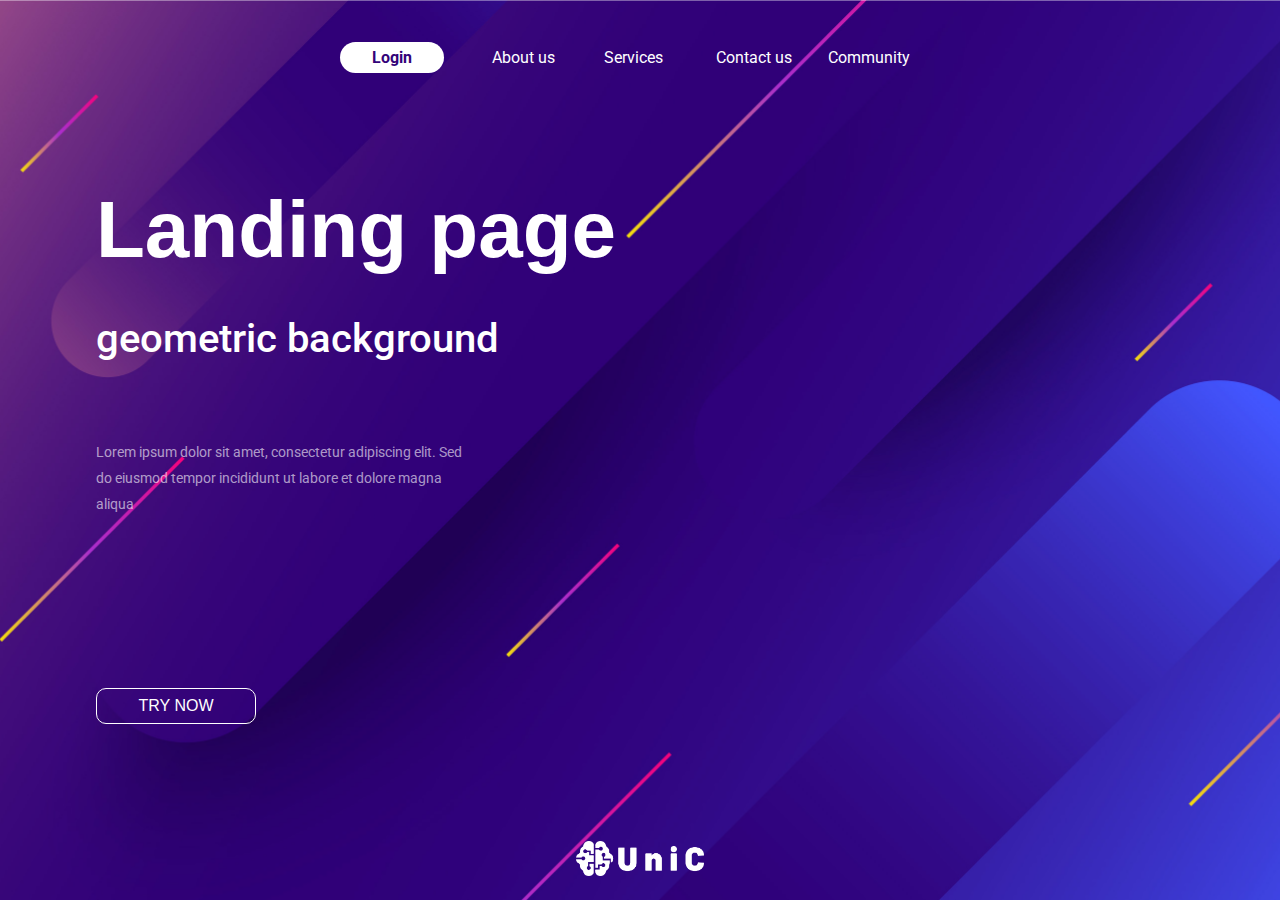
<file: 1-layout-UniC/index.html>
<!DOCTYPE html>
<html lang="en">
  <head>
    <meta charset="utf-8">
    <meta name="viewport" content="width=device-width, initial-scale=1">
    <meta name="description" content="Frontend development course">
    <meta name="keywords" content="HTML,CSS,Learning">
    <link rel="preconnect" href="https://fonts.googleapis.com">
    <link rel="preconnect" href="https://fonts.gstatic.com" crossorigin>
    <link href="https://fonts.googleapis.com/css2?family=Roboto:wght@400;700;900&display=swap" rel="stylesheet">
    <link href="resources/main.css" rel="stylesheet" type="text/css">
    <title>1-geometric</title>
  </head>
  <body>
    <main>
      <header>
        <nav>
          <ul>
            <li><a href="#">Login</a></li>
            <li><a href="#">About us</a></li>
            <li><a href="#">Services</a></li>
            <li><a href="contact.html">Contact us</a></li>
            <li><a href="#">Community</a></li>
          </ul>
        </nav>
      </header>
      <section>
        <h1>Landing page</h1>
        <h2>geometric background</h2>
        <div>
          <p>Lorem ipsum dolor sit amet, consectetur adipiscing elit. Sed do eiusmod tempor incididunt ut labore et dolore magna aliqua</p> 
        </div>
        <button>Try now</button>
      </section>
      <footer>
        <img src="../1-layout-UniC/assets/logo-white.png" alt="image-footer">
      </footer>
    </main>
  </body>
</html>
</file>
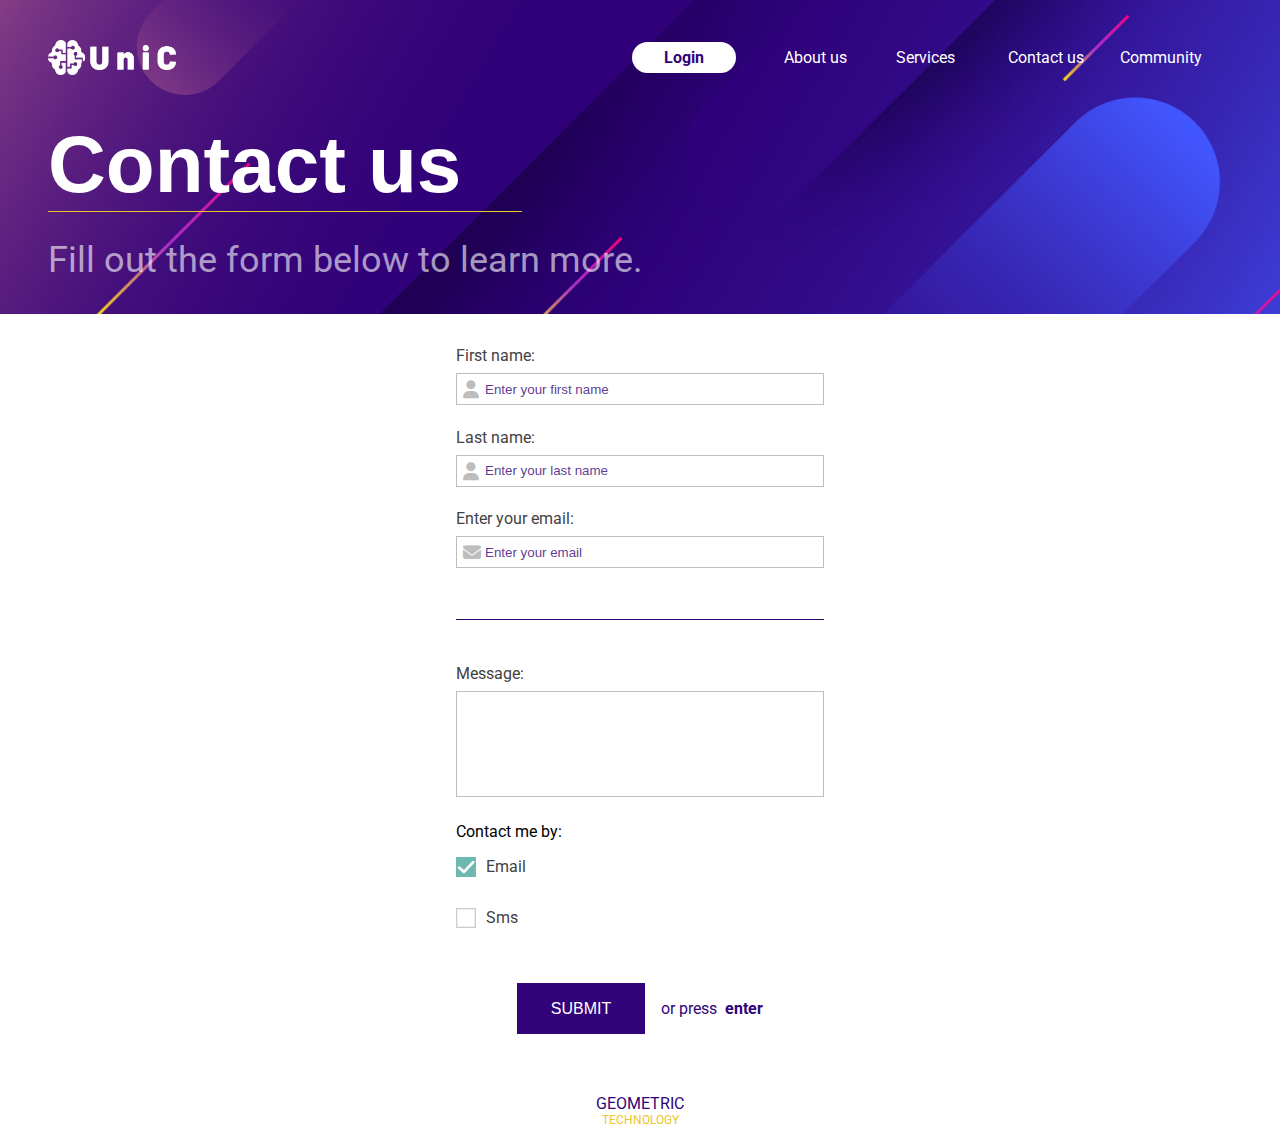
<file: 1-layout-UniC/contact.html>
<!DOCTYPE html>
<html lang="en">
  <head>
    <meta charset="utf-8">
    <meta name="viewport" content="width=device-width, initial-scale=1">
    <meta name="description" content="Frontend development course">
    <meta name="keywords" content="HTML,CSS,Learning">
    <link rel="preconnect" href="https://fonts.googleapis.com">
    <link rel="preconnect" href="https://fonts.gstatic.com" crossorigin>
    <link rel="stylesheet" href="bundles/fontawesome/css/all.css">
    <link href="https://fonts.googleapis.com/css2?family=Roboto:wght@400;700;900&display=swap" rel="stylesheet">
    <link href="resources/main.css" rel="stylesheet" type="text/css">
    <title>1-geometric</title>
  </head>
  <body>
    <main class="contact-main">
      <header class="contact-header">
          <div>
            <li><a href="index.html"><img src="assets/logo-white.png" class="img-logo"></a></li>
            <nav>
                <ul>
                    <li><a href="#">Login</a></li>
                    <li><a href="#">About us</a></li>
                    <li><a href="#">Services</a></li>
                    <li><a href="#">Contact us</a></li>
                    <li><a href="#">Community</a></li>
                </ul>
            </nav>
          </div>
          <div class="header-text">
                <h1>Contact us</h1>
                <p>Fill out the form below to learn more.</p>
          </div>
      </header>
      <section class="form-section">
        <form action="">
            <div>
                <label for="fname">First name:</label>
                <div>
                    <i class="fa-solid fa-user"></i>
                    <input type="text" id="fname" name="fname" value="" placeholder="Enter your first name">
                </div>
            </div>
            <div>
                <label for="lname">Last name:</label>
                <div>
                    <i class="fa-solid fa-user"></i>
                    <input type="text" id="lname" name="lname" value="" placeholder="Enter your last name">
                </div>
            </div>
            <div>
                <label for="email">Enter your email:</label>
                <div>
                    <i class="fa-solid fa-envelope"></i>
                    <input type="email" id="email" name="email" placeholder="Enter your email">
                </div>
            </div>
            <div>
                <label for="story">Message:</label>
                <textarea id="story" name="story" rows="5" cols="33"></textarea>
            </div>
            <div>
                <legend>Contact me by:</legend>
                <div class="check">
                  <input type="checkbox" id="email" name="email" checked>
                  <label for="email">Email</label>
                </div>
                <div class="check">
                  <input type="checkbox" id="sms" name="sms">
                  <label for="sms">Sms</label>
                </div>
            </div>
            <div class="buttons">
                <button class="btn-contact">Submit</button>
                <div>or press <span>enter</span></div>
            </div>
          </form>
      </section>
      <footer class="contact-footer">
        <div>
          Geometric
        </div>
        <div>technology</div>
      </footer>
    </main>
  </body>
</html>
</file>
<file: 1-layout-UniC/resources/main.css>
* {
    padding: 0;
    margin: 0;
    box-sizing: border-box;
}
main {
    width: 100%;
    height: 100vh;
    background-image: url("../assets/bg.jpg");
    background-size: cover;
    background-repeat: no-repeat;
    background-position: center;
    box-sizing: border-box;
    font-family: 'Roboto', sans-serif;
    display: flex;
    flex-direction: column;
    justify-content: space-between;
}
/*Header*/
header {
    align-self: center;
    margin-top: 3em;
}
ul {
    display: flex;
    flex-direction: row;
    justify-content: space-between;
    align-items: baseline;
}
ul > :first-child {
    margin-right: 2.5em;
}
li {
    list-style: none;
    width: 7em;
    margin-bottom: 0;
}
ul:first-child li:first-child a {
    border: none;
    cursor: pointer;
    border-radius: 25px;
    text-align: center;
    color: #330379;
    font-size: 16px;
    font-weight: bold;
    padding: 0.4em 2em;
    background-color: #fff;
}

ul:first-child li:first-child a:hover {
    color: #ecc42a;
}

a {
    outline: none;
    text-decoration: none;
    color: white;
}
a:hover {
    color: #ecc42a;
}

/*Section*/
section {
    height: 60%;
    width: 50%;
    margin-left: 6em;
    color: #fff;
    display: flex;
    flex-direction: column;
    justify-content: space-between;
}
h1 {
    font-size: 5em;
    font-family: 'Open Sans', sans-serif;
    height: 15%;
}
h2 {
    font-size: 2.5em;
    margin: 0.8em 0 1.5em 0;
    font-weight:500;
}
div {
    width: 23em;
}
p {
    line-height: 1.8;
    font-size: 0.9em;
    padding-bottom: 0.6em;
    color: rgba(255, 255, 255, 0.6)
}
section button {
    border: 1px solid #fff;
    cursor: pointer;
    border-radius: 10px;
    text-align: center;
    padding: 0.5em;
    background-color: transparent;
    font-size: 16px;
    padding: 0.5em 2.5em;
    text-transform: uppercase;
    width: 25%;
    margin-top: 9em;
    color:#fff;
}
section button:hover {
    color: #ecc42a;
}
/*Footer*/
footer {
    display: flex;
    align-items: center;
    align-self: center;
    flex-direction: row;
    margin-bottom: 1.5em;
}
img {
    width: 8em;
}

/*Contact*/
.contact-main {
    background: none;
    height: unset;
}
.contact-header {
    width: 100%;
    background-image: url("../assets/bg.jpg");
    background-size: cover;
    background-repeat: no-repeat;
    background-position: center;
    margin-top: 0;
    padding-top: 3em;
}
.contact-header > :first-child {
    display: flex;
    width: 100%;
    justify-content: space-between;
    padding: 0 3em 2em 3em;
}

.img-logo {
    position: relative;
    bottom: 0.5em;
}

.header-text {
    display: flex;
    flex-direction: column;
    justify-content: space-between;
    padding: 0 3em;
    width: 100%;
}
.header-text h1 {
    color: white;
    border-bottom: 1px solid #ecc42a;
    width: 40%;
    margin-bottom: 0.2em;
}

.header-text p {
    font-size: 36px;
}

.form-section {
    display: flex;
    align-items: center;
    width: unset;
    height: unset;
    margin-left: 0;
}

form div {
    color: black;
    display: flex;
    flex-direction: column;
    margin: 0.5em 0 0.7em 0;
}

form div div{
    border: 1px solid #BDBDBD;
    display: flex;
    flex-direction: row;
    position: relative;
    height: 2em;
}

form > :first-child{
    margin: 2em 0 0.7em 0;

}

form > :nth-child(3) {
    padding-bottom: 2.5em;
    border-bottom: 1px solid #330379;
}

form > :nth-child(4) {
    padding-top: 2em;
}

form > :nth-child(4) label{
    margin-bottom: 0.5em;
}

textarea {
    border: 1px solid #BDBDBD;
    box-sizing: border-box;
    background-color: #fff;
    resize: none;
    height: 8em;
    margin-bottom: 1em;
}

i {
    position: absolute;
    color: #BDBDBD;
    top: 6px;
    left: 6px;
    font-size: 18px;
}

input {
    border: none;
    width: 100%;
    padding-left: 28px;
}
input:focus-visible {
    outline: none !important;
    border-color: #9E9E9E;
    box-shadow: 0 0 8px #BDBDBD;
}

input::placeholder {
    color: rgba(51, 3, 121, 0.8);
}
label {
    color: #424242;
}

form > :nth-child(5) legend {
    margin-bottom: 0.5em;
}

form > :nth-child(5) {
    margin-bottom: 2em;
}

.check {
    display: flex;
    flex-direction: row;
    border: none;
    justify-content: flex-start;
    align-items: flex-start;
}

input[type="checkbox"] {
    width: unset;
    appearance: none;
    background-color: #fff;
    padding-left: 0;
    margin-right: 10px;
}

input[type="checkbox"]::before {
    content: "";
    width: 1.5em;
    height: 1.5em;
    background-image: url("../assets/icon-unchecked.png");
    background-size: cover;
    z-index: 2;
    display: inline-block;
    
}

input[type="checkbox"]:checked:before {
    background-image: url("../assets/icon-checked.png");
}

.buttons {
    display: flex;
    flex-direction: row;
    justify-content: center;
}

.buttons div {
    color: #330379;
    padding-top: 0.5em;
    border: none;
    width: unset;
}

.buttons div  span{
    font-weight: bold;
    margin-left: 0.5em;
}

.btn-contact {
    text-align: center;
    background-color: #330379;
    width: 8em;
    border-radius: unset;
    padding: 0.5em 0;
    font-weight: 100;
    margin-top: 0;
    border: none;
    margin-right: 1em;
}

.contact-footer {
    display: flex;
    flex-direction: column;
    align-items: center;
    margin-top: 3em;
    margin-bottom: 0;
}

.contact-footer >:first-child {
    text-transform: uppercase;
    color: #330379;
    width: unset;
}

.contact-footer >:last-child {
    text-transform: uppercase;
    color: #ecc42a;
    font-size: 12px;
    width: unset;
}
</file>
